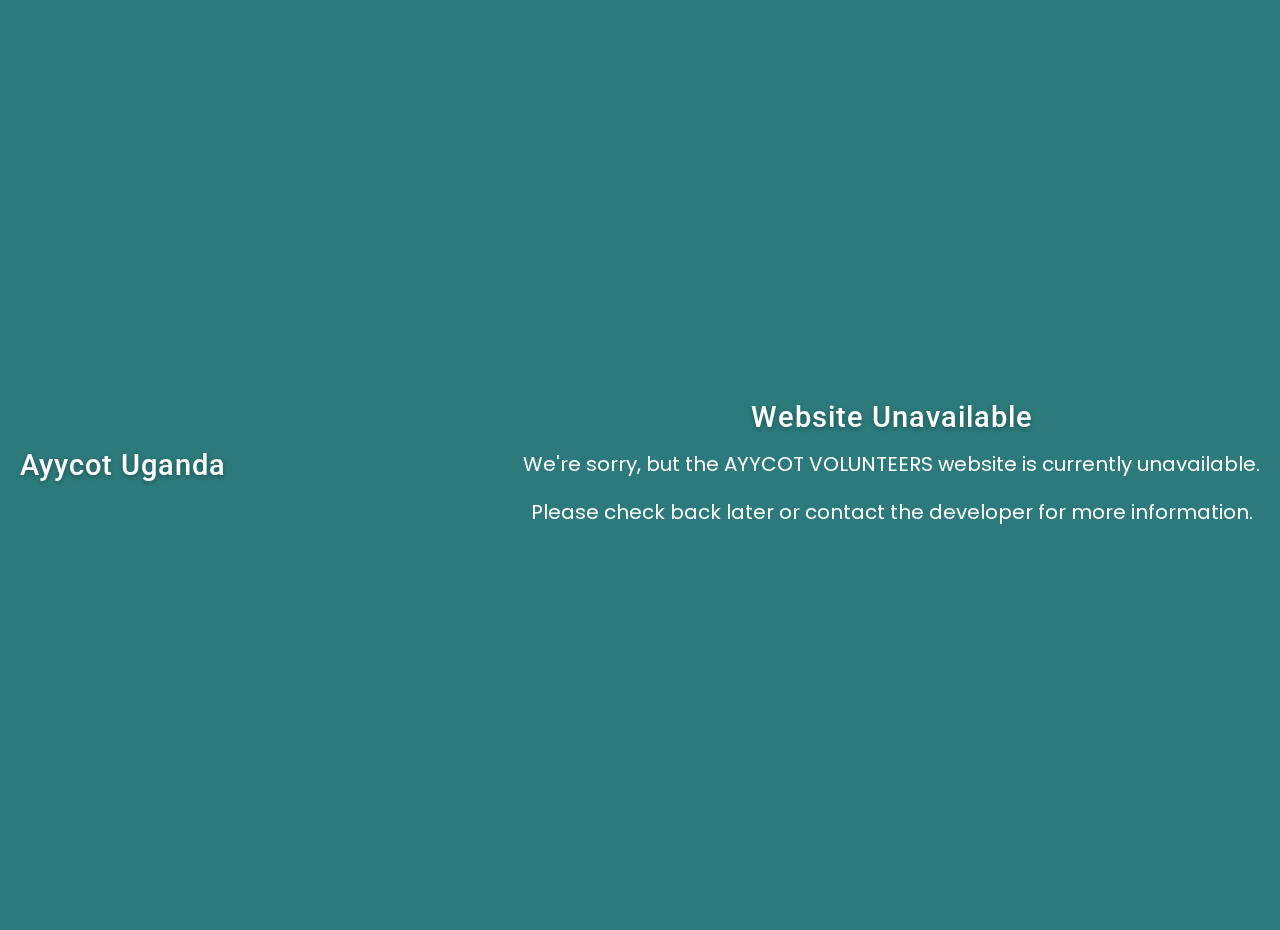
<file: index.html>
<!DOCTYPE html>
<html lang="en">
<head>
  <style>
    body {
    font-family: Arial, sans-serif;
    margin: 0;
    padding: 0;
    background-color: #f9f9f9;
    color: #333;
}

.container {
    display: flex;
    flex-direction: column;
    align-items: center;
    justify-content: center;
    height: 100vh;
    text-align: center;
}

h1 {
    font-size: 2.5rem;
    color: #ff0000;
}

p {
    font-size: 1.25rem;
    margin: 0.5rem 0;
}
    
    </style>
  <meta name="google-site-verification" content="PLCPqN9hl0ftGxiy1PMXLsbazgTvmD96Fd8Kr2DbSiw" />
<meta charset="UTF-8">
<meta name="viewport" content="width=device-width, initial-scale=1.0">

<!-- Primary Meta Tags -->
<meta name="description" content="AYYCOT VOLUNTEERS is a youth-led organization in Kasese District, Uganda, empowering young people to volunteer and make a positive impact in their communities.">
<meta name="keywords" content="AYYCOT VOLUNTEERS, Volunteering, Youth Empowerment, Kasese District, Uganda">

<!-- Open Graph / Facebook -->
<meta property="og:type" content="website">
<meta property="og:url" content="https:                            
<meta property="og:title" content="AYYCOT VOLUNTEERS">
<meta property="og:description" content="Empowering young people to volunteer and make a positive impact in their communities.">
<meta property="og:image" content="ayycot.github.io/ayycot-volunteers/image.jpg">

<!-- Twitter -->
<meta property="twitter:card" content="summary_large_image">
<meta property="twitter:url" content="https:                            
<meta property="twitter:title" content="AYYCOT VOLUNTEERS">
<meta property="twitter:description" content="Empowering young people to volunteer and make a positive impact in their communities.">
<meta property="twitter:image" content="https://ayycot.github.io/ayycot-volunteers/home.jpg">


  

  <!-- Meta description for SEO -->
  <meta name="description" content="ayycot volunteers" />
  
  <!-- Keywords -->
  <meta name="keywords" content="ayycot volunteers" />
  
  <!-- Canonical URL (update with your real URL) -->
  <link rel="canonical" href="ayycot.github.io/ayycot-volunteers" />
  
  <!-- Open Graph (for social media preview) -->
  <meta property="og:title" content="ayycot volunteers — Official  Website" />
  <meta property="og:description" content="ayycot volunteers." />
  <meta property="og:type" content="website" />
  <meta property="og:url" content="ayycot.github.io/ayycot-volunteers/" />
  <meta property="og:image" content="home.jpg" />
  
  <!-- Twitter Card -->
  <meta name="twitter:card" content="summary_large_image" />
  <meta name="twitter:title" content="ayycot volunteers— Official  Website" />
  <meta name="twitter:description" content="ayycot volunteers" />
  <meta name="twitter:image" content="home.jpg" />
  <title> ayycot volunteers</title>
  <link rel="stylesheet" href="https://cdnjs.cloudflare.com/ajax/libs/font-awesome/4.7.0/css/font-awesome.css" integrity="sha512-5A8nwdMOWrSz20fDsjczgUidUBR8liPYU+WymTZP1lmY9G6Oc7HlZv156XqnsgNUzTyMefFTcsFH/tnJE/+xBg==" crossorigin="anonymous" referrerpolicy="no-referrer" />
<link href="https://fonts.googleapis.com/css2?family=Roboto:wght@400;700&family=Poppins:wght@500;700&display=swap" rel="stylesheet">
<link rel="stylesheet" href="https://cdnjs.cloudflare.com/ajax/libs/font-awesome/6.5.0/css/all.min.css">
<link rel="stylesheet" href="about.css">
<link rel="stylesheet" href="hero.css">
<link rel="stylesheet" href="footer and  sections .css">
<link rel="stylesheet" href="contact.css">
<link rel="stylesheet" href="membership.css">
<link rel="stylesheet" href="cards.css">
<link rel="stylesheet" href="header.css">
<link rel="stylesheet" href="gal.css">
<link rel="stylesheet" href="ourteam.css">
<style>
/* RESET */
*{margin:0;padding:0;box-sizing:border-box;}
body{font-family:'Poppins',sans-serif;scroll-behavior:smooth;background:#fefefe;color:#333;line-height:1.6;}
a{text-decoration:none;transition:0.3s;}
h1,h2,h3,h4,h5,h6{font-family:'Roboto',sans-serif;}
img{max-width:100%;display:block;}



/* FLOATING SHAPES */
.shape{position:absolute;z-index:0;border-radius:50%;opacity:0.3;animation:float 6s ease-in-out infinite;}
.shape1{width:200px;height:200px;background:linear-gradient(135deg,#f6ad55,#dd6b20);top:10%;left:5%;}
.shape2{width:150px;height:150px;background:linear-gradient(135deg,#38b2ac,#2c7a7b);top:70%;right:10%;}
.shape3{width:100px;height:100px;background:linear-gradient(135deg,#f472b6,#9333ea);top:40%;left:50%;}

/* ANIMATIONS */
@keyframes fadeInDown{from{opacity:0;transform:translateY(-30px);}to{opacity:1;transform:translateY(0);}}
@keyframes fadeInUp{from{opacity:0;transform:translateY(30px);}to{opacity:1;transform:translateY(0);}}
@keyframes float{0%{transform:translateY(0px);}50%{transform:translateY(-15px);}100%{transform:translateY(0px);}}
</style>
</head>
<body>

<!-- HEADER -->
<header>
<h1>Ayycot Uganda</h1>
<!--<span class="menu-toggle">&#9776;</span>
<nav>
<a href="#home">Home</a>
<a href="#about">About</a>
<a href="#activities">Activities</a>
<a href="#programme">Programme</a>
<a href="#membership">Leadership</a>
<a href="#gallery">Gallery</a>
<a href="#contact">Contact</a>
<a href="#" class="donate" onclick="alert('contact +256786368384 for donation')">Donate</a>
</nav>
</header>-->

<!-- HERO -->
<!--<div id="home" class="hero">
<img class="bg-img" src="a.jpg" alt="">
<div class="shape shape1"></div>
<div class="shape shape2"></div>
<div class="shape shape3"></div>
<div class="hero-content">-->
<!--<h2 id="h2">An Inspired young youth voluntary support movement</h2>-->
<!--<p>Together we stand to change our community through hard work and kidness to our targeted communities.</p>
<a href="#about" class="btn">Learn More</a>
</div>
</div>-->

<!-- ABOUT -->
<!--<section id="about">
  <div class="about-section">
    <div class="about-img">
      <img src="c.jpg" alt="AYYCOT Team" />
    </div>
    <div class="about-text">
      <h2>About Us</h2>
      <p>The (AYYCOT) was initiated and established in 2019 by Mr.KULE CHRISTOPHER, the current club's chairperson. With a wide dream to develop and co-ordinate AYYCOT clubs in targeted communities and groups of people region-wide.</p>
      <p><b>Email:</b> Christopherkule2002@gmail.com<br>
      <b>Tel:</b> +256786368384</p>
    </div>
  </div>
</section>
<div class="svg-divider"><svg viewBox="0 0 1440 70" xmlns="http://www.w3.org/2000/svg"><path fill="#e0f7fa" d="M0,0 C360,100 1080,-30 1440,50 L1440,70 L0,70 Z"></path></svg></div>


</div>-->

<!-- ACTIVITIES -->
<!--<section id="activities" style="background: linear-gradient(135deg,#fef9ff,#e0f7fa);">
<h2>Our Activities</h2>
<div class="grid">
<div class="card"><img src="e.jpg" alt=""><p>Reading out to the children in the refugee settlement and internally displaced person’s camps
.</p></div>
<div class="card"><img src="d.jpg" alt=""><p> Training young youth with management ofsmall scale profit generating projects like beekeeping to support our club duties.</p></div>
<div class="card"><img src="b.jpg" alt=""><p>Opening up kids’- fun-learning camps
.</p></div>
</div>
</section>
<div class="svg-divider"><svg viewBox="0 0 1440 70" xmlns="http://www.w3.org/2000/svg"><path fill="#ffe4e6" d="M0,0 C360,100 1080,-30 1440,50 L1440,70 L0,70 Z"></path></svg></div>
-->
<!-- GALLERY -->
<!--<section id="gallery">
  <div class="gallery-section">
    <div class="gallery-img">
      <img src="home.jpg" alt="Gallery Preview" />
    </div>
    <div class="gallery-text">
      <h3 style="margin-top: 13px; text-decoration: none;font-weight: 500; color: green; font-family: Sans-serif; letter-spacing: 1.3px;>Choose The Gallery To Visit:</h3>
      <a href="Finally.html"><h3 style="margin-top: 13px; text-decoration: none;font-weight: 500; color: green; font-family: Sans-serif; letter-spacing: 1.3px;>Click Me To Visit Our Video Playlist</h3></a>
      <p>Discover our moments, events, and activities in pictures. Explore the spirit of AYYCOT through our gallery!</p>
      <a href="gallery.html" class="gallery-btn">Visit Our Gallery</a>
    </div>
  </div>
</section>-->

<!-- PROGRAMME -->
<!--<section id="programme">
<h2>Our Programmes</h2>
<div class="grid">
<div class="card"><h3>Youth Empowerment</h3><p>Mentoring, vocational training, and entrepreneurship guidance for young leaders.</p></div>
<div class="card"><h3>Women Support</h3><p>Programs for women's empowerment, self-reliance, and community engagement.</p></div>
<div class="card"><h3>Community Development</h3><p>Infrastructure support, skill training, and local capacity building initiatives.</p></div>
</div>
</section>
<div class="svg-divider"><svg viewBox="0 0 1440 70" xmlns="http://www.w3.org/2000/svg"><path fill="#e0f7fa" d="M0,0 C360,100 1080,-30 1440,50 L1440,70 L0,70 Z"></path></svg></div>
-->
<!-- LEADERSHIP -->
<!--<section id="membership">
   <h1 class="teamm">Meet Our Team</h1>
   <div class="box-containerr">-->
    <!-- Chairperson -->
    <!--<div class="boxx">
      <img src="h.jpg" alt="Kule Christopher">
      <div class="infoo">
        <h3>Kule Christopher</h3>
        <p>Chairperson</p>
      </div>
      <div class="socials">
        <a href="#"><i class="fab fa-twitter"></i></a>
        <a href="#"><i class="fab fa-instagram"></i></a>
        <a href="#"><i class="fab fa-google-plus-g"></i></a>
      </div>
    </div>
-->
    <!-- Vice Chairperson -->
    <!--<div class="boxx">
      <img src="vice.jpg" alt="Kule Johab">
      <div class="infoo">
        <h3>Kule Johab</h3>
        <p>Vice Chairperson</p>
      </div>
      <div class="socials">
        <a href="#"><i class="fab fa-twitter"></i></a>
        <a href="#"><i class="fab fa-instagram"></i></a>
        <a href="#"><i class="fab fa-google-plus-g"></i></a>
      </div>
    </div>
-->
    <!-- General Secretary -->
    <!--<div class="boxx">
      <img src="g.jpg" alt="Kabugho Doreen">
      <div class="infoo">
        <h3>Kabugho Doreen</h3>
        <p>General Secretary</p>
      </div>
      <div class="socials">
        <a href="#"><i class="fab fa-twitter"></i></a>
        <a href="#"><i class="fab fa-instagram"></i></a>
        <a href="#"><i class="fab fa-google-plus-g"></i></a>
      </div>
    </div>

    -->
    <!-- Add more members as needed -->
   <!--</div>-->
<!--</section>-->
<!-- CONTACT -->
<!--<section id="contact" style="background:#111827;color:white;">
<h2>Contact Us</h2>
<p>Reach out via WhatsApp or our social media platforms. We are based in Kasese, Uganda.</p>
<div class="contact-box">
<form id="whatsappForm">
<input type="text" id="name" placeholder="Your Name" required>
<input id="email" type="email" placeholder="Email">
<textarea id="message" placeholder="Your Message" required></textarea>
<button onclick="sendToWhatsapp()">Send via Email</button>
</form>
<div class="socials">
<a href="#" target="_blank"><i class="fab fa-facebook"></i></a>
<a href="#" target="_blank"><i class="fab fa-tiktok"></i></a>
<a href="#" target="_blank"><i class="fab fa-x-twitter"></i></a>
</div>
</div>
</section>-->

<!-- FOOTER 
<footer>
<div class="creators">
    <h1>Developer</h1>
<div class="creator"><img src="ken.jpg" alt=""><h3>Kenneth Next Programmer</h3><p>Frontend Developer & Python Developer</p></div>
</div>
<p class="credit">© 2025 Copyright All Rights Reserved | Developers: <a href="mailto:Nextwebdevelopers@gmail.com" style="color:#f6ad55;">Next Web Developers(NWD's)</a></p>
</footer>


<script src="ayycot volunteers .js"></script>-->
<body>
    <div class="container">
        <h1>Website Unavailable</h1>
        <p>We're sorry, but the AYYCOT VOLUNTEERS website is currently unavailable.</p>
        <p>Please check back later or contact the developer for more information.</p>
    </div>
</body>
</html>
</file>
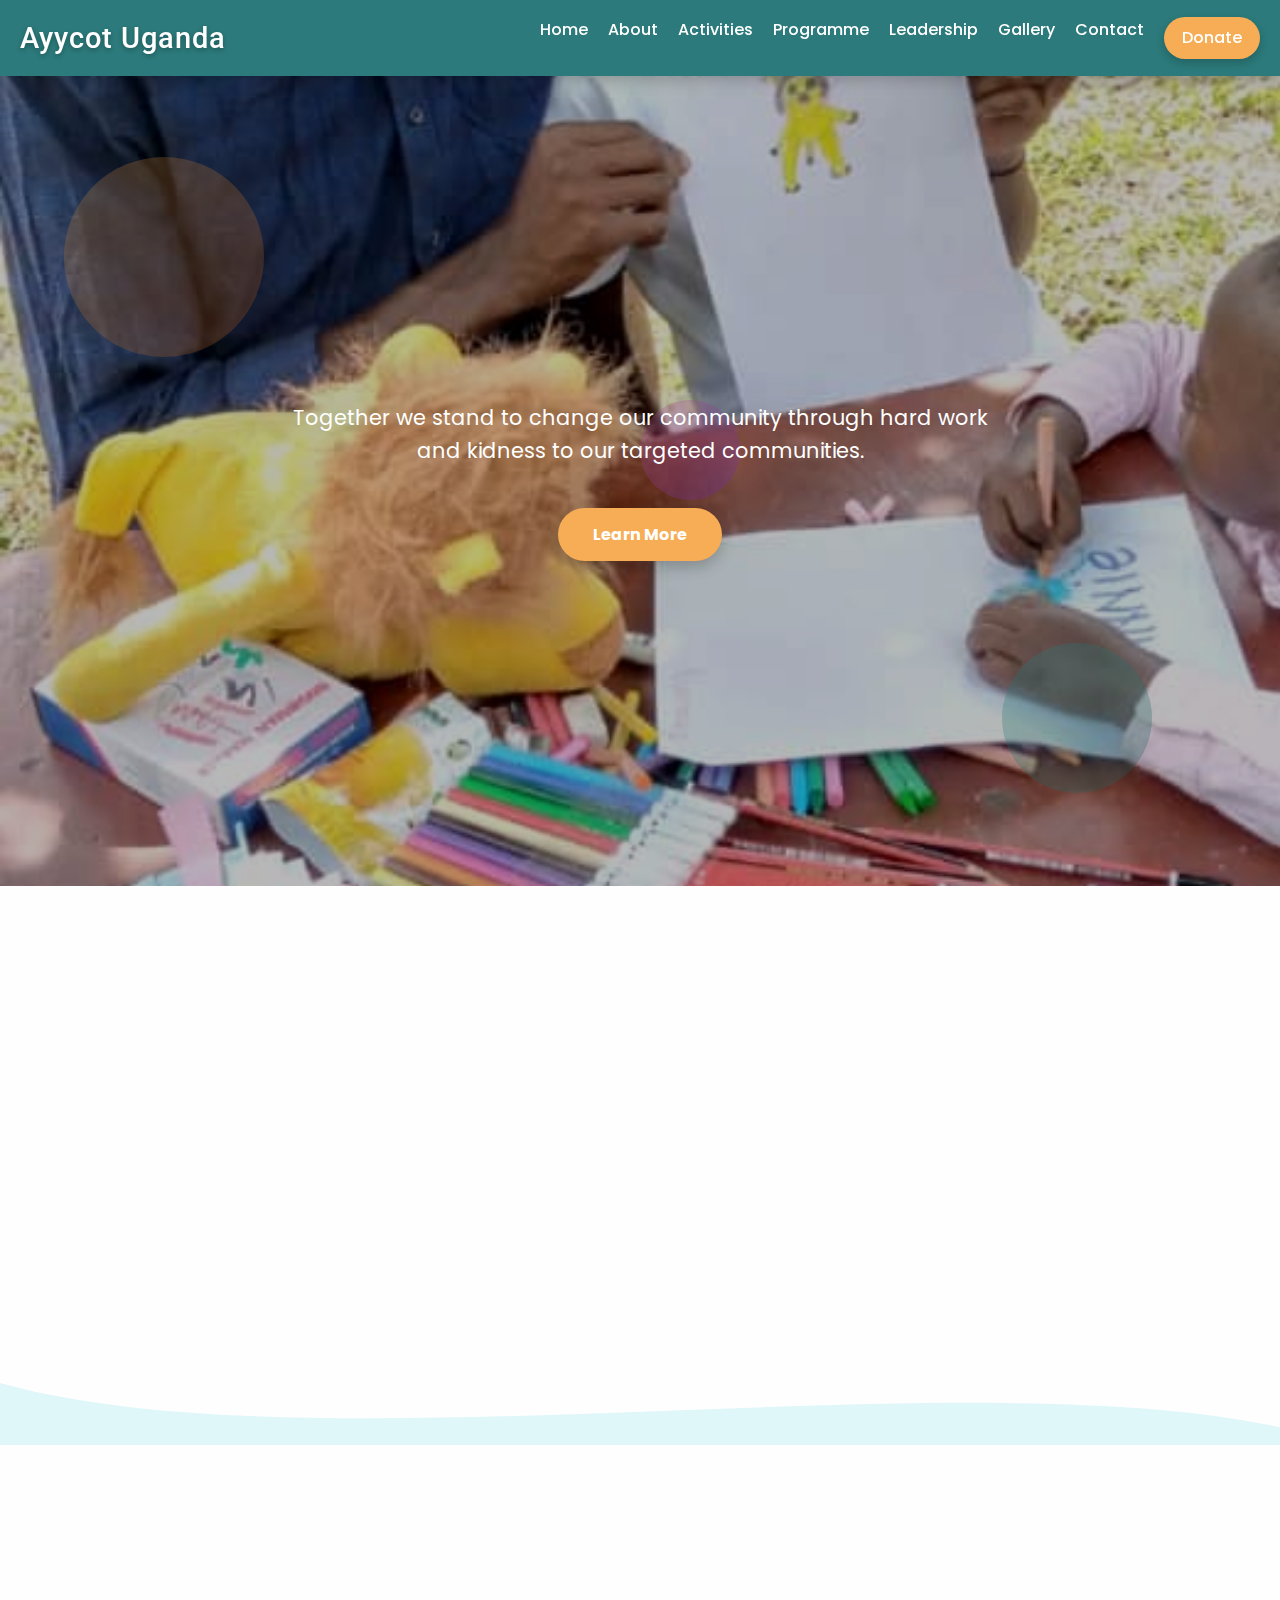
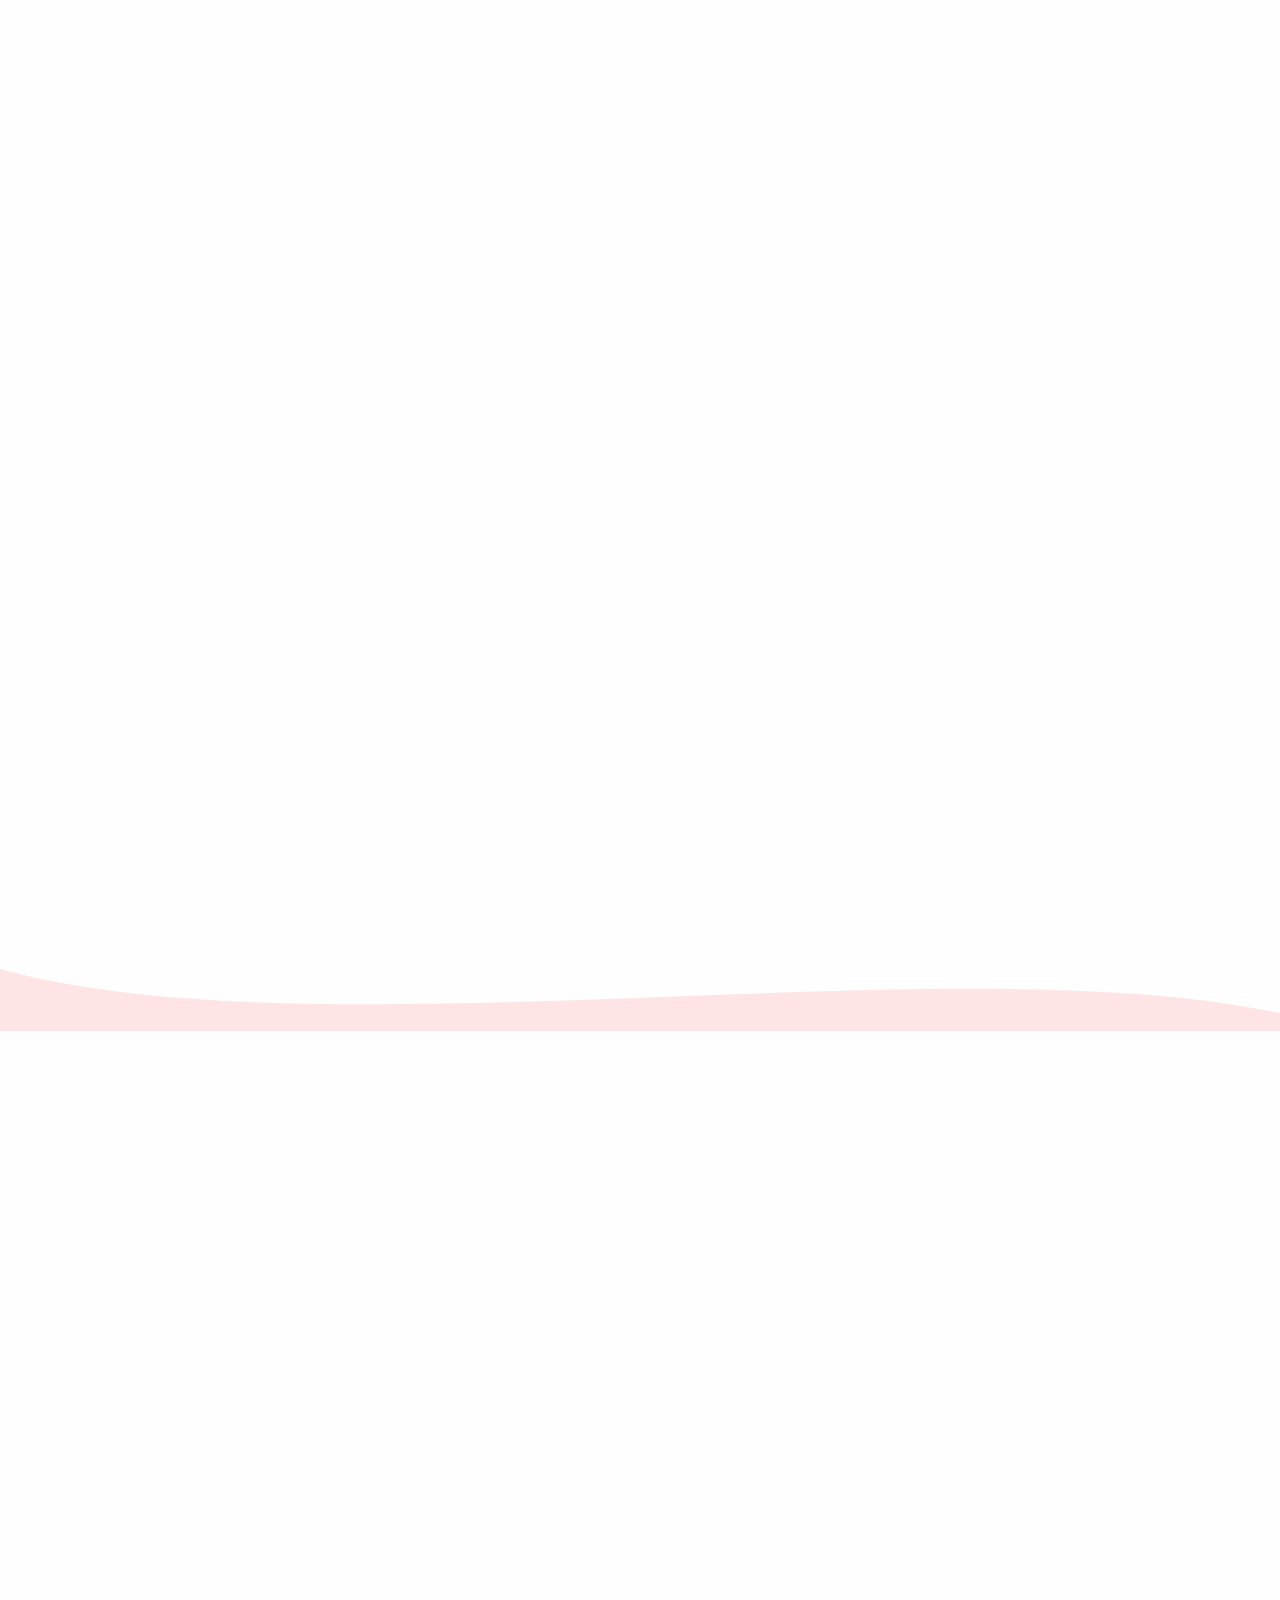
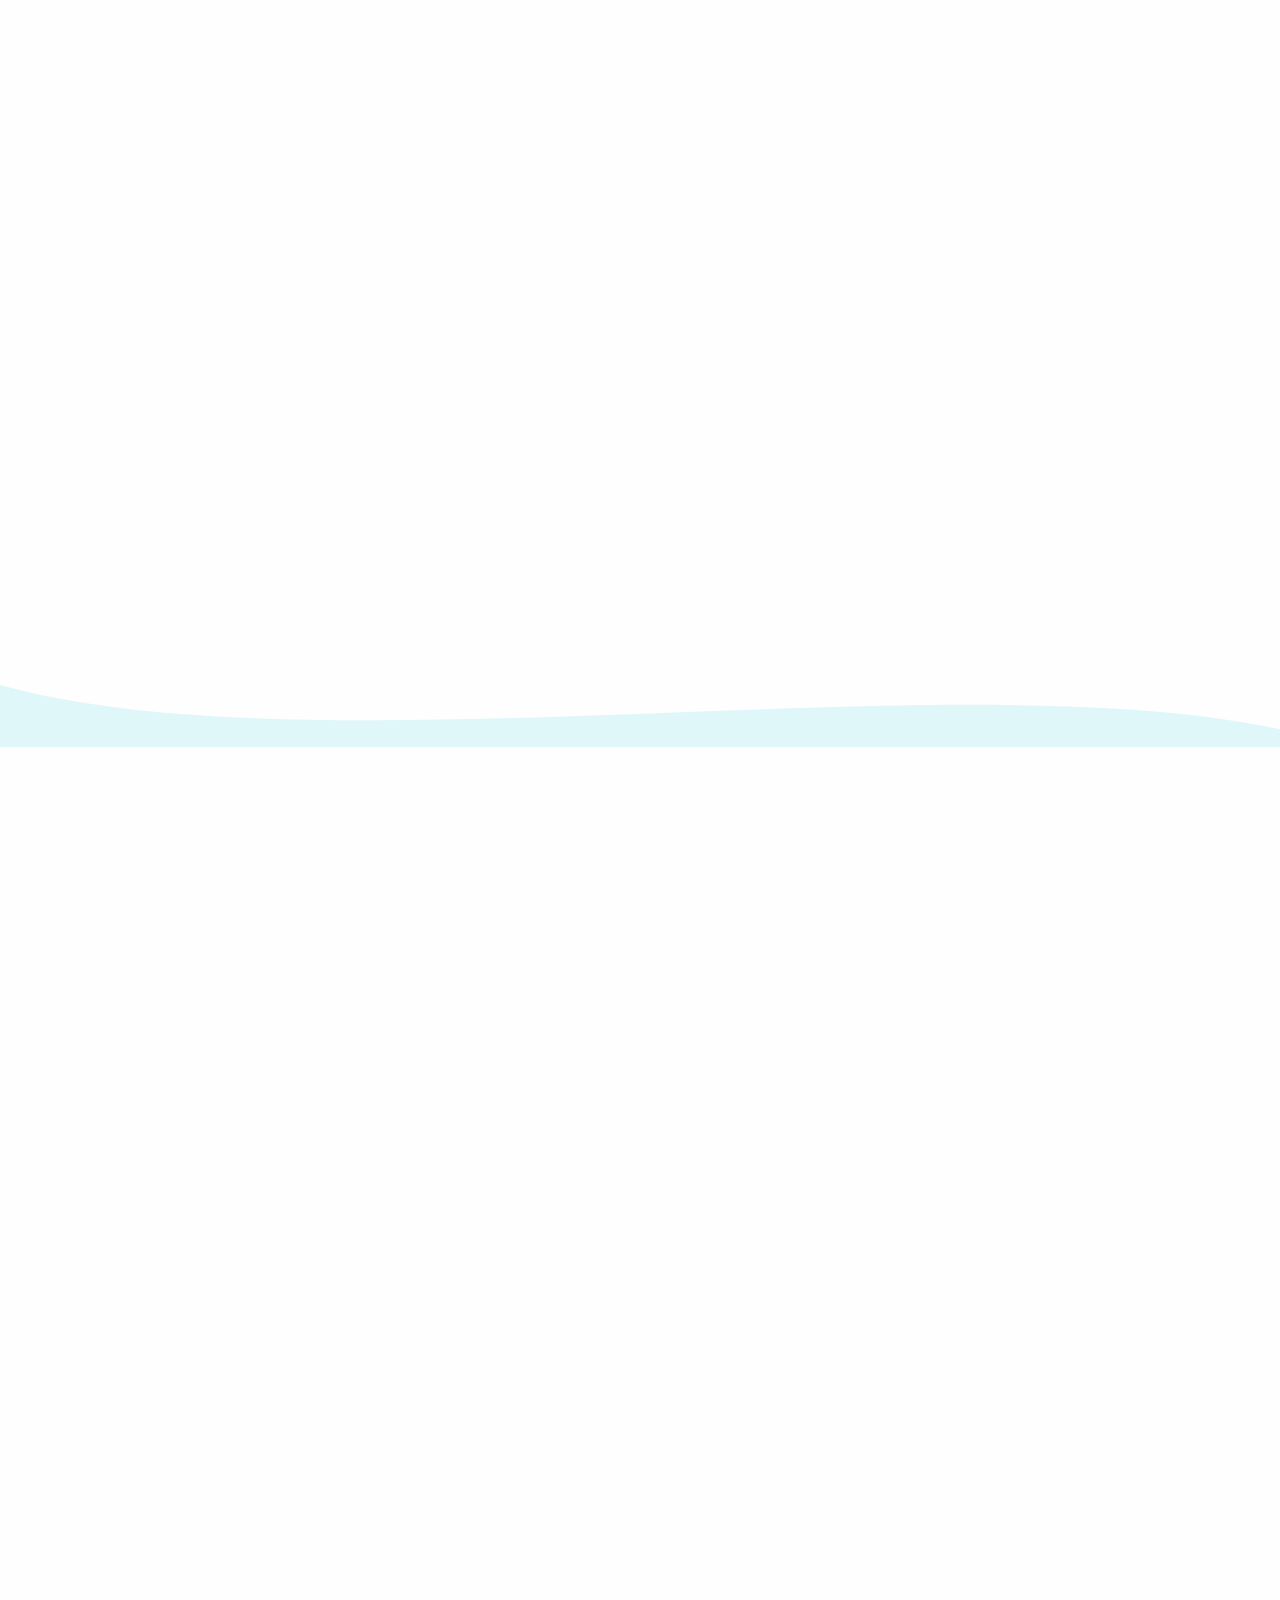
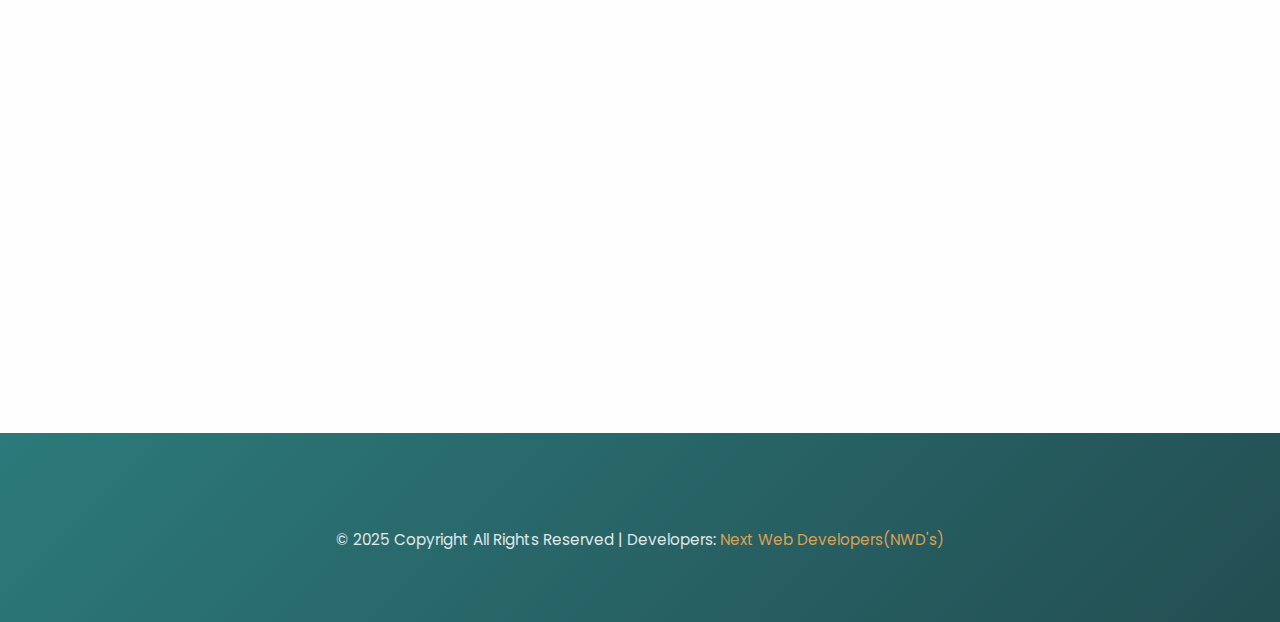
<file: ex.html>
<!DOCTYPE html>
<html lang="en">
<head>
  <meta name="google-site-verification" content="PLCPqN9hl0ftGxiy1PMXLsbazgTvmD96Fd8Kr2DbSiw" />
<meta charset="UTF-8">
<meta name="viewport" content="width=device-width, initial-scale=1.0">

<!-- Primary Meta Tags -->
<meta name="description" content="AYYCOT VOLUNTEERS is a youth-led organization in Kasese District, Uganda, empowering young people to volunteer and make a positive impact in their communities.">
<meta name="keywords" content="AYYCOT VOLUNTEERS, Volunteering, Youth Empowerment, Kasese District, Uganda">

<!-- Open Graph / Facebook -->
<meta property="og:type" content="website">
<meta property="og:url" content="https:                            
<meta property="og:title" content="AYYCOT VOLUNTEERS">
<meta property="og:description" content="Empowering young people to volunteer and make a positive impact in their communities.">
<meta property="og:image" content="ayycot.github.io/ayycot-volunteers/image.jpg">

<!-- Twitter -->
<meta property="twitter:card" content="summary_large_image">
<meta property="twitter:url" content="https:                            
<meta property="twitter:title" content="AYYCOT VOLUNTEERS">
<meta property="twitter:description" content="Empowering young people to volunteer and make a positive impact in their communities.">
<meta property="twitter:image" content="https://ayycot.github.io/ayycot-volunteers/home.jpg">


  

  <!-- Meta description for SEO -->
  <meta name="description" content="ayycot volunteers" />
  
  <!-- Keywords -->
  <meta name="keywords" content="ayycot volunteers" />
  
  <!-- Canonical URL (update with your real URL) -->
  <link rel="canonical" href="ayycot.github.io/ayycot-volunteers" />
  
  <!-- Open Graph (for social media preview) -->
  <meta property="og:title" content="ayycot volunteers — Official  Website" />
  <meta property="og:description" content="ayycot volunteers." />
  <meta property="og:type" content="website" />
  <meta property="og:url" content="ayycot.github.io/ayycot-volunteers/" />
  <meta property="og:image" content="home.jpg" />
  
  <!-- Twitter Card -->
  <meta name="twitter:card" content="summary_large_image" />
  <meta name="twitter:title" content="ayycot volunteers— Official  Website" />
  <meta name="twitter:description" content="ayycot volunteers" />
  <meta name="twitter:image" content="home.jpg" />
  <title> ayycot volunteers</title>
  <link rel="stylesheet" href="https://cdnjs.cloudflare.com/ajax/libs/font-awesome/4.7.0/css/font-awesome.css" integrity="sha512-5A8nwdMOWrSz20fDsjczgUidUBR8liPYU+WymTZP1lmY9G6Oc7HlZv156XqnsgNUzTyMefFTcsFH/tnJE/+xBg==" crossorigin="anonymous" referrerpolicy="no-referrer" />
<link href="https://fonts.googleapis.com/css2?family=Roboto:wght@400;700&family=Poppins:wght@500;700&display=swap" rel="stylesheet">
<link rel="stylesheet" href="https://cdnjs.cloudflare.com/ajax/libs/font-awesome/6.5.0/css/all.min.css">
<link rel="stylesheet" href="about.css">
<link rel="stylesheet" href="hero.css">
<link rel="stylesheet" href="footer and  sections .css">
<link rel="stylesheet" href="contact.css">
<link rel="stylesheet" href="membership.css">
<link rel="stylesheet" href="cards.css">
<link rel="stylesheet" href="header.css">
<link rel="stylesheet" href="gal.css">
<link rel="stylesheet" href="ourteam.css">
<style>
/* RESET */
*{margin:0;padding:0;box-sizing:border-box;}
body{font-family:'Poppins',sans-serif;scroll-behavior:smooth;background:#fefefe;color:#333;line-height:1.6;}
a{text-decoration:none;transition:0.3s;}
h1,h2,h3,h4,h5,h6{font-family:'Roboto',sans-serif;}
img{max-width:100%;display:block;}



/* FLOATING SHAPES */
.shape{position:absolute;z-index:0;border-radius:50%;opacity:0.3;animation:float 6s ease-in-out infinite;}
.shape1{width:200px;height:200px;background:linear-gradient(135deg,#f6ad55,#dd6b20);top:10%;left:5%;}
.shape2{width:150px;height:150px;background:linear-gradient(135deg,#38b2ac,#2c7a7b);top:70%;right:10%;}
.shape3{width:100px;height:100px;background:linear-gradient(135deg,#f472b6,#9333ea);top:40%;left:50%;}

/* ANIMATIONS */
@keyframes fadeInDown{from{opacity:0;transform:translateY(-30px);}to{opacity:1;transform:translateY(0);}}
@keyframes fadeInUp{from{opacity:0;transform:translateY(30px);}to{opacity:1;transform:translateY(0);}}
@keyframes float{0%{transform:translateY(0px);}50%{transform:translateY(-15px);}100%{transform:translateY(0px);}}
</style>
</head>
<body>

<!-- HEADER -->
<header>
<h1>Ayycot Uganda</h1>
<span class="menu-toggle">&#9776;</span>
<nav>
<a href="#home">Home</a>
<a href="#about">About</a>
<a href="#activities">Activities</a>
<a href="#programme">Programme</a>
<a href="#membership">Leadership</a>
<a href="#gallery">Gallery</a>
<a href="#contact">Contact</a>
<a href="#" class="donate" onclick="alert('contact +256786368384 for donation')">Donate</a>
</nav>
</header>

<!-- HERO -->
<div id="home" class="hero">
<img class="bg-img" src="d.jpg" alt="">
<div class="shape shape1"></div>
<div class="shape shape2"></div>
<div class="shape shape3"></div>
<div class="hero-content">
<!--<h2 id="h2">An Inspired young youth voluntary support movement</h2>-->
<p>Together we stand to change our community through hard work and kidness to our targeted communities.</p>
<a href="#about" class="btn">Learn More</a>
</div>
</div>

<!-- ABOUT -->
<section id="about">
  <div class="about-section">
    <div class="about-img">
      <img src="c.jpg" alt="AYYCOT Team" />
    </div>
    <div class="about-text">
      <h2>About Us</h2>
      <p>The (AYYCOT) was initiated and established in 2019 by Mr.KULE CHRISTOPHER, the current club's chairperson. With a wide dream to develop and co-ordinate AYYCOT clubs in targeted communities and groups of people region-wide.</p>
      <p><b>Email:</b> Christopherkule2002@gmail.com<br>
      <b>Tel:</b> +256786368384</p>
    </div>
  </div>
</section>
<div class="svg-divider"><svg viewBox="0 0 1440 70" xmlns="http://www.w3.org/2000/svg"><path fill="#e0f7fa" d="M0,0 C360,100 1080,-30 1440,50 L1440,70 L0,70 Z"></path></svg></div>


</div>

<!-- ACTIVITIES -->
<section id="activities" style="background: linear-gradient(135deg,#fef9ff,#e0f7fa);">
<h2>Our Activities</h2>
<div class="grid">
<div class="card"><img src="e.jpg" alt=""><p>Reading out to the children in the refugee settlement and internally displaced person’s camps
.</p></div>
<div class="card"><img src="d.jpg" alt=""><p> Training young youth with management ofsmall scale profit generating projects like beekeeping to support our club duties.</p></div>
<div class="card"><img src="b.jpg" alt=""><p>Opening up kids’- fun-learning camps
.</p></div>
</div>
</section>
<div class="svg-divider"><svg viewBox="0 0 1440 70" xmlns="http://www.w3.org/2000/svg"><path fill="#ffe4e6" d="M0,0 C360,100 1080,-30 1440,50 L1440,70 L0,70 Z"></path></svg></div>

<!-- GALLERY -->
<section id="gallery">
  <div class="gallery-section">
    <div class="gallery-img">
      <img src="home.jpg" alt="Gallery Preview" />
    </div>
    <div class="gallery-text">
      <p>Discover our moments, events, and activities in pictures. Explore the spirit of AYYCOT through our gallery!</p>
      <a href="gallery.html" class="gallery-btn">Visit Our Gallery</a>
    </div>
  </div>
</section>

<!-- PROGRAMME -->
<section id="programme">
<h2>Our Programmes</h2>
<div class="grid">
<div class="card"><h3>Youth Empowerment</h3><p>Mentoring, vocational training, and entrepreneurship guidance for young leaders.</p></div>
<div class="card"><h3>Women Support</h3><p>Programs for women's empowerment, self-reliance, and community engagement.</p></div>
<div class="card"><h3>Community Development</h3><p>Infrastructure support, skill training, and local capacity building initiatives.</p></div>
</div>
</section>
<div class="svg-divider"><svg viewBox="0 0 1440 70" xmlns="http://www.w3.org/2000/svg"><path fill="#e0f7fa" d="M0,0 C360,100 1080,-30 1440,50 L1440,70 L0,70 Z"></path></svg></div>

<!-- LEADERSHIP -->
<section id="membership">
   <h1 class="teamm">Meet Our Team</h1>
   <div class="box-containerr">
    <!-- Chairperson -->
    <div class="boxx">
      <img src="h.jpg" alt="Kule Christopher">
      <div class="infoo">
        <h3>Kule Christopher</h3>
        <p>Chairperson</p>
      </div>
      <div class="socials">
        <a href="#"><i class="fab fa-twitter"></i></a>
        <a href="#"><i class="fab fa-instagram"></i></a>
        <a href="#"><i class="fab fa-google-plus-g"></i></a>
      </div>
    </div>

    <!-- Vice Chairperson -->
    <div class="boxx">
      <img src="vice.jpg" alt="Kule Johab">
      <div class="infoo">
        <h3>Kule Johab</h3>
        <p>Vice Chairperson</p>
      </div>
      <div class="socials">
        <a href="#"><i class="fab fa-twitter"></i></a>
        <a href="#"><i class="fab fa-instagram"></i></a>
        <a href="#"><i class="fab fa-google-plus-g"></i></a>
      </div>
    </div>

    <!-- General Secretary -->
    <div class="boxx">
      <img src="g.jpg" alt="Kabugho Doreen">
      <div class="infoo">
        <h3>Kabugho Doreen</h3>
        <p>General Secretary</p>
      </div>
      <div class="socials">
        <a href="#"><i class="fab fa-twitter"></i></a>
        <a href="#"><i class="fab fa-instagram"></i></a>
        <a href="#"><i class="fab fa-google-plus-g"></i></a>
      </div>
    </div>

    
    <!-- Add more members as needed -->
   </div>
</section>
<!-- CONTACT -->
<section id="contact" style="background:#111827;color:white;">
<h2>Contact Us</h2>
<p>Reach out via WhatsApp or our social media platforms. We are based in Kasese, Uganda.</p>
<div class="contact-box">
<form id="whatsappForm">
<input type="text" id="name" placeholder="Your Name" required>
<input id="email" type="email" placeholder="Email">
<textarea id="message" placeholder="Your Message" required></textarea>
<button onclick="sendToWhatsapp()">Send via WhatsApp</button>
</form>
<div class="socials">
<a href="#" target="_blank"><i class="fab fa-facebook"></i></a>
<a href="#" target="_blank"><i class="fab fa-tiktok"></i></a>
<a href="#" target="_blank"><i class="fab fa-x-twitter"></i></a>
</div>
</div>
</section>

<!-- FOOTER -->
<footer>
<!--<div class="creators">
    <h1>Next Web Developers Inc.</h1>
<div class="creator"><img src="mubarakimg.jpg" alt=""><h3>Mubarak Abdulmajid</h3><p>Web Developer & Designer</p></div>
<div class="creator"><img src="ken.jpg" alt=""><h3>Kenneth Next Programmer</h3><p>Frontend Developer & Python Developer</p></div>
</div>-->
<p class="credit">© 2025 Copyright All Rights Reserved | Developers: <a href="mailto:Nextwebdevelopers@gmail.com" style="color:#f6ad55;">Next Web Developers(NWD's)</a></p>
</footer>


<script src="ayycot volunteers .js"></script>
</body>
</html>
</file>
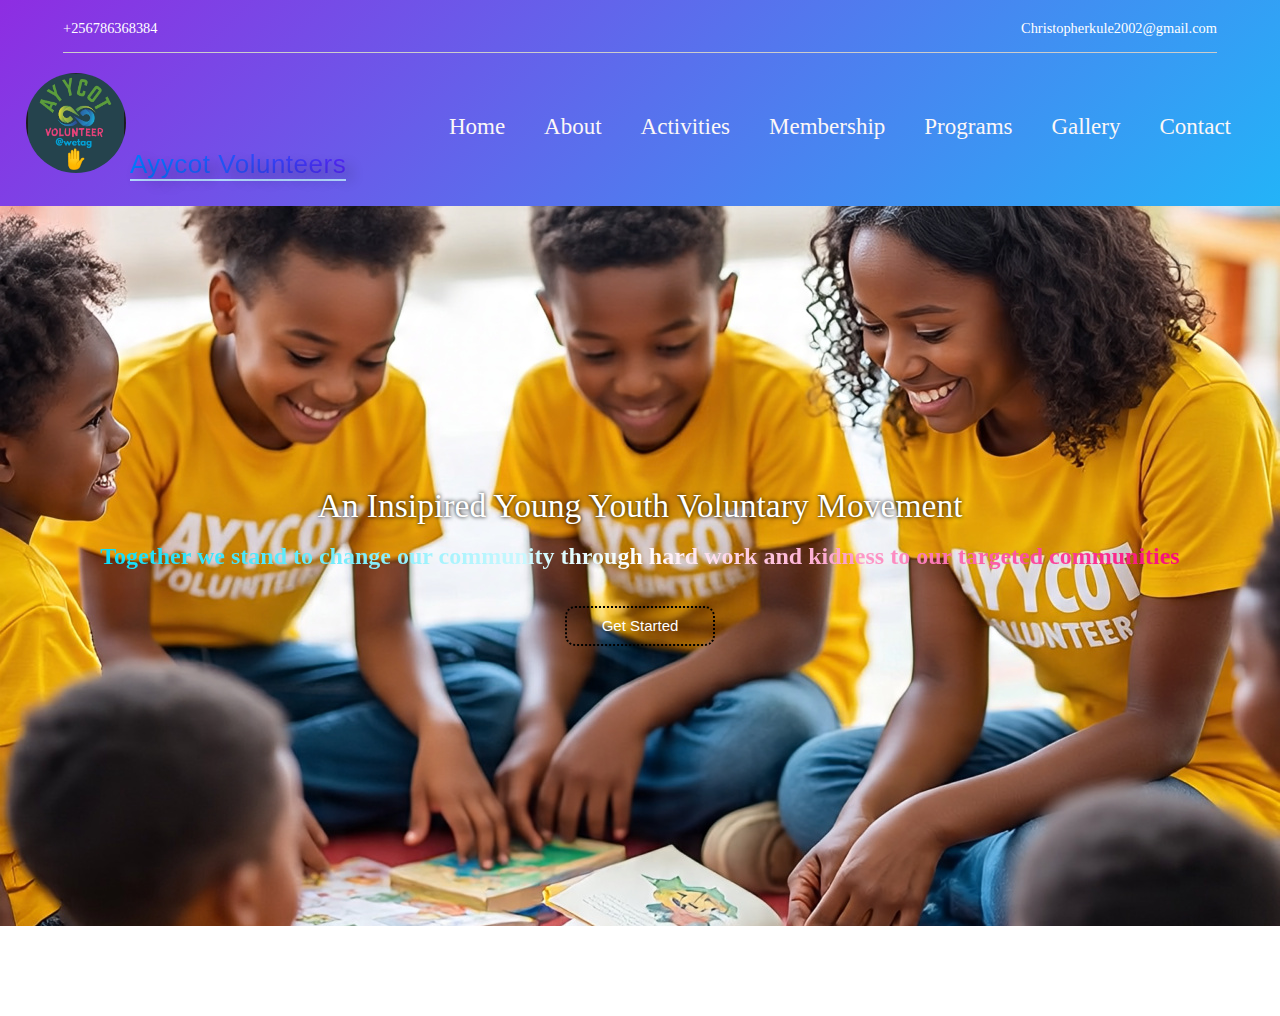
<file: page1.html>
<!DOCTYPE html>
<html lang="en">
<head>
    <meta charset="UTF-8">
    <meta name="viewport" content="width=device-width, initial-scale=1.0">
    <title>Document</title>
    
    <link rel="stylesheet" href="ayycot.css">
    <link rel="stylesheet" href="home.css">
    <link rel="stylesheet" href="responsive.css">
    <script src="javascript.js"></script>
</head>
<body>
  <header>
            <div class="simple_contact">
                <span class="left_contact">+256786368384</span>
                <span class="right_contact">Christopherkule2002@gmail.com</span>
            </div>
            <hr class="underline">
            <nav class="navbar">
                <a href="#" class="nav-logo">
                    <img src="logo.jpg"alt="AYYCOT"class="Logo">
                    <span class="ayy">ayycot volunteers</span>
                </a>
                <ul  class="nav-menu">
                    <li class="nav-item"><a href="#home">Home</a></li>
                     <li class="nav-item"><a href="#about">About</a></a></li>
                      <li class="nav-item"><a href="#activities">activities</a></li>
                       <li class="nav-item"><a href="#membership">membership</a></li>
                        <li class="nav-item"><a href="#programs">programs</a></a></li>
                        <li class="nav-item"><a href="#gallery">gallery</a></li>
                        <li class="nav-item"><a href="#contact">contact</a></li>
                </ul>
            

  <div class="menu-toggle" id="menu-toggle">☰</div>
   
  </header>

  <div class="side-menu" id="side-menu">
    <ul>
      <li><a href="#home">About</a></li>
      <li><a href="#activities">Activities</a></li>
      <li><a href="#membership">membership</a></li>
      <li><a href="#programes"></a>programs</li>
      <li><a href="#gallery">Gallery</a></li>
      <li><a href="#contact">Contact</a></li>
    </ul>
  </div>







  <div class="menu-toggle" id="menu-toggle">☰</div>
    </nav>
  </header>

  <div class="side-menu" id="side-menu">
    <ul>
      <li><a href="#home">Home</a></li>
      <li><a href="#about">About</a></li>
      <li><a href="#gallery">Gallery</a></li>
      <li><a href="#contact">Contact</a></li>
    </ul>
  </div>






        </header>
<section id="home">
    <div class="background">
<h1>An insipired young youth voluntary movement </h1>
<br>
<p>Together we stand to change our community through hard work and kidness to our targeted communities</p>
<br><br>
<button>get started</button>
</div>




</body>
</html>
</file>
<file: about.css>
#about {
    margin-top: 13px;
   background: linear-gradient(270deg, #ff6e7f, #bfe9ff, #43cea2, #185a9d, #f7971e, #ffd200);
  background-size: 1200% 1200%;
  animation: gradientMove 12s ease infinite;
}


@keyframes gradientMove {
  0% { background-position: 0% 50%; }
  50% { background-position: 100% 50%; }
  100% { background-position: 0% 50%; }
}

.about-section {
  display: flex;
  flex-direction: row-reverse;
  align-items: stretch;
  justify-content: center;
  gap: 2rem;
}

.about-img {
  flex: 1 1 0;
  display: flex;
  justify-content: center;
  align-items: stretch;
}

.about-img img {
  width: 50%;
  height: 300px;
  object-fit: cover;
  border-radius: 15px;
 box-shadow: 0 30px 30px 15px rgba(0,0,0,0.2)
}

.about-text {
  flex: 1 1 0;
  background-image: url(about-text.webp);
    background-size: cover;
    color: #fff;
    font-weight: 500;
    font-family: Verdana, Geneva, Tahoma, sans-serif
    background-position: center;
  padding: 2rem 2.5rem;
  border-radius: 18px;
  box-shadow: 0 20px 20px 15px rgba(0,0,0,0.2);
  font-family: Georgia, 'Times New Roman', Times, serif;
  display: flex;
  flex-direction: column;
  justify-content: center;
}


.about p {
    color: white;
}

.about-text h2 {
  font-size: 2.2rem;
  font-weight: 700;
  margin-bottom: 1rem;
  color: #fff
}

.about-text p {
  font-size: 1.1rem;
  color: #444;
  margin-bottom: 0.8rem;
  line-height: 1.7;
}

@media (max-width: 700px) {
  .about-section {
    flex-direction: column;
    gap: 1rem;
  }
  .about-img, .about-text {
    width: 100%;
    max-width: none;
  }
  .about-text {
    padding: 1.2rem;
  }
}

.gallery-section {
  display: flex;
  flex-direction: row;
  align-items: stretch;
  justify-content: center;
  gap: 2rem;
  flex-wrap: wrap;
  padding: 2rem 0;
  background-size: 1200% 1200%;
  animation: gradientMove 12s ease infinite;
}

@keyframes gradientMove {
  0% { background-position: 0% 50%; }
  50% { background-position: 100% 50%; }
  100% { background-position: 0% 50%; }
}

.gallery-img {
  flex: 1 1 300px;
  display: flex;
  justify-content: center;
  align-items: stretch;
}

.gallery-img img {
  width: 100%;
  height: 100%;
  object-fit: cover;
  border-radius: 16px;
  box-shadow: 0 4px 24px rgba(0,0,0,0.10);
}

.gallery-text {
  flex: 1 1 300px;
  background: #f8fafc;
  padding: 2rem 2.5rem;
  border-radius: 18px;
  box-shadow: 0 4px 24px rgba(0,0,0,0.18); /* Enhanced shadow for visibility */
  display: flex;
  flex-direction: column;
  justify-content: center;
  cursor: pointer; /* Indicate clickable */
  transition: box-shadow 0.2s;
}

.gallery-text:active {
  box-shadow: 0 2px 8px rgba(0,0,0,0.28);
}

.gallery-text h2 {
  font-size: 2rem;
  font-weight: 700;
  margin-bottom: 1rem;
  color: #2c3e50;
}

.gallery-text p {
  font-size: 1.1rem;
  color: #444;
  margin-bottom: 0.8rem;
  line-height: 1.7;
}

@media (max-width: 800px) {
  .gallery-section {
    flex-direction: column;
    gap: 1.2rem;
  }
  .gallery-img, .gallery-text {
    width: 100%;
    max-width: none;
    padding: 1rem;
  }
  .gallery-img img {
    height: 220px;
  }
}
</file>
<file: hero.css>
/* HERO */
.hero {
    position: relative;
    height: 90vh;
    display: flex;
    flex-direction: column;
    align-items: center;
    justify-content: center;
    text-align: center;
    color: white;
    overflow: hidden;
}

.hero::before {
    content: "";
    position: absolute;
    top: 0;
    left: 0;
    width: 100%;
    height: 100%;
    background: rgba(0, 0, 0, 0.4);
    opacity: 0.7;
    z-index: 1;
}

.hero img.bg-img {
    position: absolute;
    width: 100%;
    height: 100%;
    object-fit: cover;
    top: 0;
    left: 0;
    z-index: 0;
}

.hero-content {
    position: relative;
    z-index: 2;
    animation: fadeInUp 1s;
}

.hero h2 {
    font-size: 3rem;
    margin-bottom: 20px;
    background: linear-gradient(90deg, #f6ad55, #dd6b20);
    -webkit-background-clip: text;
    -webkit-text-fill-color: transparent;
    animation: fadeInDown 1s;
}

.hero p {
    font-size: 1.3rem;
    max-width: 700px;
    margin-bottom: 20px;
}

.btn {
    display: inline-block;
    margin-top: 20px;
    padding: 14px 35px;
    background: #f6ad55;
    color: white;
    font-weight: bold;
    border-radius: 30px;
    box-shadow: 0 6px 15px rgba(0, 0, 0, 0.2);
}

.btn:hover {
    background: #dd6b20;
    transform: scale(1.05);
}
</file>
<file: footer and  sections .css>
/* SECTIONS */
section{padding:90px 20px;text-align:center;position:relative;opacity:0;transform:translateY(50px);transition:all 1s ease;overflow:hidden;}
section.visible{opacity:1;transform:translateY(0);}
section h2{font-size:2.5rem;margin-bottom:20px;background:linear-gradient(90deg,#2c7a7b,#38b2ac);-webkit-background-clip:text;-webkit-text-fill-color:transparent;text-shadow:0 2px 5px rgba(0,0,0,0.2);}
section p{max-width:750px;margin:auto;font-size:1.1rem;line-height:1.8;}

/* FOOTER */
footer{background:linear-gradient(135deg,#2c7a7b,#234e52);color:white;padding:70px 20px;text-align:center;}
.creators{display:flex;justify-content:center;gap:50px;flex-wrap:wrap;margin:35px 0;}
.creator{background:rgba(255,255,255,0.1);padding:30px;border-radius:20px;width:230px;transition:all 0.4s;}
.creator:hover{transform:translateY(-10px) scale(1.03);background:rgba(255,255,255,0.2);}
.creator img{width:130px;height:130px;border-radius:50%;border:3px solid #f6ad55;box-shadow:0 8px 25px rgba(0,0,0,0.3);margin-bottom:15px;transition:transform 0.3s;}
.creator img:hover{transform:scale(1.1) rotate(-3deg);}
.creator h3{margin:5px 0;font-size:1.25rem;}
.creator p{font-size:0.95rem;opacity:0.9;}
.credit{margin-top:25px;font-size:0.95rem;opacity:0.85;}

/* SVG DIVIDERS */
.svg-divider{display:block;width:100%;margin-bottom:-7px;}
.svg-divider svg{display:block;width:100%;height:70px;}
</file>
<file: contact.css>
/* CONTACT */
.contact-box{max-width:550px;margin:auto;background:#111827;padding:40px;border-radius:25px;box-shadow:0 0 50px rgba(248,113,113,0.5);}
.contact-box input,.contact-box textarea{width:100%;padding:15px;margin:10px 0;border:none;border-radius:12px;background:#1f2937;color:#f0faff;box-shadow:0 0 20px rgba(248,113,113,0.7);}
.contact-box button{background:#f472b6;color:white;padding:14px 35px;border:none;border-radius:30px;font-weight:bold;cursor:pointer;transition:0.3s;box-shadow:0 6px 15px rgba(0,0,0,0.2);}
.contact-box button:hover{background:#9333ea;transform:scale(1.05);}
.socials a{margin:0 12px;font-size:1.6rem;transition:0.3s;}
.socials a:hover{transform:scale(1.2);}
</file>
<file: membership.css>
/* LEADERSHIP */
.leader-card img{width:140px;height:140px;object-fit:cover;border-radius:;box-shadow:0 8px 25px rgba(0,0,0,0.3);margin-bottom:15px;transition:transform 0.3s;}
.leader-card img:hover{transform:scale(1.1) rotate(3deg);}
.leader-card h3{margin-bottom:5px;}
.leader-card p{opacity:0.9;font-size:0.95rem;}
</file>
<file: cards.css>
/* GRID & CARDS */
.grid {
    display: grid;
    grid-template-columns: repeat(auto-fit, minmax(280px, 1fr));
    gap: 30px;
    margin-top: 40px;
}

.card {
    background: white;
    padding: 25px;
    border-radius: 20px;
    box-shadow: 0 30px 30px rgba(88, 86, 86, 0.1);
    transition: all 0.4s;
    cursor: pointer;
    position: relative;
    overflow: hidden;
}

.card:hover {
    transform: translateY(-12px) scale(1.03);
    box-shadow: 0 12px 30px rgba(0, 0, 0, 0.2);
}

.card img {
    width: 100%;
    border-radius: 15px;
    margin-bottom: 15px;
    transition: transform 0.5s;
}

.card img:hover {
    transform: scale(1.08);
}

.card h3 {
    margin-bottom: 10px;
    color: #2c7a7b;
    text-transform: capitalize;
}

.card p {
    color: #555;
    text-transform: capitalize;
}

/*Gallery*/
.gallery-container {
    position: relative;
    width: 600px;
    height: 600px;
    overflow: hidden;
    border-radius: 25px;
    box-shadow: 0 10px 35px rgba(0, 0, 0, 0.3);
    background-color: #2c7a7b;
}

.gallery-slide {
    display: flex;
    transition: transform 0.7s ease-in-out;
}

.gallery-slide img {
    width: 60%;
    height: 600px;
    flex: 0 0 100%;
    border-radius: 20px;
    margin-right: 10px;
    transition: transform 0.5s, box-shadow 0.5s;
}

.gallery-slide img:hover {
    transform: scale(1.08) rotate(1deg);
    box-shadow: 0 15px 35px rgba(0, 0, 0, 0.5);
}

.gallery-btn {
    position: absolute;
    top: 50%;
    transform: translateY(-50%);
    background: rgba(255, 255, 255, 0.2);
    color: white;
    font-size: 2rem;
    border: none;
    border-radius: 50%;
    padding: 10px;
    cursor: pointer;
    transition: 0.3s;
}

.gallery-btn:hover {
    background: rgba(255, 255, 255, 0.5);
}
</file>
<file: header.css>
/* HEADER */
header{
    background: #2c7a7b;
    color :white;
    padding: 15px 20px;
    display: flex;
    justify-content: space-between;
    align-items: center;
    position: sticky;
    top: 0;
    z-index: 1000;
    box-shadow:0 4px 15px rgba(0,0,0,0.2);
}
header h1 {
    font-size: 1.8rem;
    letter-spacing: 1px;
    text-shadow: 0 2px 5px rgba(0,0,0,0.3);
}
nav { 
    display: flex;
    gap: 20px;
}
nav a {
    color: white;
    font-weight: 500;
    position: relative;
}
nav a:hover {
    color: #f6ad55;
}
nav a.donate {
    background: #f6ad55;
    padding: 8px 18px;
    border-radius: 30px;
    box-shadow: 0 4px 10px rgba(0,0,0,0.2);
}
.menu-toggle {
    display: none;
    font-size:1.8rem;
    cursor: pointer;
}
@media(max-width:768px) {
    nav{
        display: none;
        flex-direction: column;
        background: #285e61;
        position: absolute;
        top: 60px;
        right: 0;
        width: 220px;
        padding: 10px;
        border-radius: 0 0 0 10px;
    }nav.active {
        display: flex;
    } 
    .menu-toggle {
        display: block;
    }
}
</file>
<file: gal.css>
.background {
    background-image: url('home.jpg');
    border: none;
    outline: none;
    padding: 250px;
    box-shadow: 0 30px 30px #646161ee;
    margin-left: 10%;
    margin-right: 10%;
    margin-top: 5%;
    border-radius: 20px;
    background-repeat: no-repeat;
    background-size: cover;
}

h2 {
    font-weight: 500;
    color: #111111;
    text-transform: capitalize;
    text-align: left;
    letter-spacing: 1px;
    position: absolute;
}

@media(max-width: 400px) {
    h2 {
        font-size: 23px;
        font-family: Georgia, 'Times New Roman', Times, serif;
        color: green;
    }
}
</file>
<file: ourteam.css>
/* Leadership team card h3 styles */
.boxx h3 {
  text-align: center;
  font-family: 'Poppins', 'Roboto', Arial, sans-serif;
  font-size: 1.5rem;
  font-weight: 700;
  background: linear-gradient(90deg, #e91e63, #0077b5, #38b2ac);
  -webkit-background-clip: text;
  -webkit-text-fill-color: transparent;
  background-clip: text;`
  color: transparent;
  margin: 12px 0 6px 0;
  letter-spacing: 1px;
  transition: background 0.5s;
}

.visit {
  color: green;
  font-size: 26px;
  font-family: Cursive;
  font-weight: 500;
  text-transform: capitalize;
}

.visit:hover {
  color: #fff;
  font-size: 29px;
  text-shadow: 10px 30px 30px rgba(o,o,o,o.3);
}
h1 {
    font-size: 2.5rem;
    color: white;
    text-shadow: 0px 0px 4px black;
    font-family: Georgia;
    font-weight: 500;
    text-transform: capitalize;
    opacity: 3;
}

.box-containerr {
    display: flex;
    flex-direction: row;
    gap: 20px;
}

.box-containerr .boxx {
  width: 320px;
  min-width: 320px;
  max-width: 320px;
  height: 420px;
  min-height: 420px;
  max-height: 420px;
  display: flex;
  flex-direction: column;
  align-items: center;
  justify-content: flex-start;
  margin-left: auto;
  margin-right: auto;
    border: none;
    outline: none;
    border-radius: 15px;
    box-shadow: 0 10px 15px rgba(0, 0, 0, 0.8);
}

.box-containerr .boxx img { 
    margin-top: 15px;
    margin-left: 20%;
    margin-right: 20%;
    width: 40%;
    height: 40%;
    align-items: center;
    justify-content: center;
    border-radius: 15px;
    background-size: cover;
    cursor: pointer;
    border-radius: 50%;
    box-shadow: 0 10px 15px rgba(0, 0, 0, 0.8);
}

.box-containerr .boxx img:hover {
    border: 5px solid rgb(78, 230, 8);
    transition: 0.35s ease-in;
}

}



/*media query for responsiveness*/
@media (max-width: 700px) {
  .box-containerr {
    flex-direction: column;
    align-items: center;
  }
}

@media (max-width: 1024px) {
  .box-containerr {
    flex-wrap: wrap;
    justify-content: center;
    gap: 16px;
  }
  .box-containerr .boxx {
    flex: 1 1 300px;
    max-width: 45%;
  }
}
</file>
<file: ayycot.css>
/*Importing Google Fonts*/
@import url('https://fonts.googleapis.com/css2?family=Poppins:wght@100;500;700&display=swap');
@import url('https://fonts.googleapis.com/css2?family=Miniver&family=Poppins:wght@100;500;700&display=swap');
*{
    margin: 0;
    padding: 0;
    box-sizing: border-box;
    scroll-behavior: smooth;
    font-family: 'Poppins', sans-serif;
}

:root{
    /*root colors*/
    --white-color: #fff;
    --dark-clor: #252525;
    --primary-color: #3b141c;
    --secondary-color: #f3961c;
    --light-pink-color: #faf4f5;
    --medium-gray-color: #ccc;
    --more-color: #615b5b;

    /*font size*/
    --font-size-s: 0.9rem;
    --font-size-m: 1.2rem;
    --font-size-n: 1rem;
    --font-size-l: 1.5rem;
    --font-size-xl: 2rem;
    --font-size-xxl: 2.3rem;

    /*font weight*/
    --font-weight-normal: 400;
    --font-weight-medium: 500;
    --font-weight-semibold: 600;
    --font-weight-bold: 700;

    /*border radius*/
    --border-radius-s: 8px;
    --border-radius-m: 30px;
    --border-radius-circle: 50%;

    /*site max width*/
    --site-max-width: 1300px;
}

/*styling for all site*/
ul {
    list-style: none;
}

a {
    text-decoration: none;
}

button {
    cursor: pointer;
    border: none;
    background: none;
}

img {
    width: 100%;
}



.Logo {
    width: 100px;
    height: 100px;
    border-radius: var(--border-radius-circle);
    cursor: pointer;
 

}

/*Navbar Styling*/
header {
    padding: 6px;
    background: linear-gradient(-45deg, #ff3c3c, #ff9a00, #00e0ff, #8e2de2);
    background-size: 400% 400%;
    animation: gradientShift 10s ease infinite;
    font-family: 'Segoe UI', Tahoma, Geneva, Verdana, sans-serif;
}

@keyframes gradientShift {
    0%{
        background-position: 0% 50%;
    }
    50%{
        background-position: 100% 50%;
    }
    100%{
        background-position: 0% 50%;
    }
}

header .navbar {
    display: flex;
    padding: 20px;
    align-items: center;
    justify-content: space-between;
}

.ayy {
font-family: sans-serif; /* A bold, strong font */
font-size: 26px;
color: #004d99; /* A professional school blue */
text-shadow: 7px 7px 13px rgba(0, 0, 0, 0.3); /* Subtle shadow for depth */
letter-spacing: 0.5px;/* Add some space between letters */ 
background: linear-gradient(to right, #e6f7ff, #ffffff); /* Optional: subtle gradient background */
border-bottom: 2px solid #b3d9ff; /* Optional: light border */
background-image: linear-gradient(90deg, #007bff, #6610f2, #e83e8c, #ffc107, #28a745); /* Linear gradient colors */
background-size: 500% auto; /* Make the gradient larger than the element */
-webkit-background-clip: text; /* Clip the background to the text */
background-clip: text;
-webkit-text-fill-color: transparent; /* Make the text transparent to show the background */
animation: gradientAnimation 10s linear infinite; /* Apply animation */
text-transform: capitalize;
}

@keyframes gradientAnimation {
0% {
background-position: 0% 50%;
}
100% {
background-position: 500% 50%;
}
}


.nav .nav-logo {
    color: var(--white-color);
}

.navbar,.nav-menu {
    display: flex;
    gap: 10px;
}


.nav-menu li a {
    margin-right: 17px;
    color: hsl(0, 50%, 98%);
    font-family: Georgia;
    padding-left: 6px;
    padding-right: 6px;
    border-radius: var(--border-radius-s);
    font-size: 23px;
    text-transform: capitalize;
    font-weight: var(--font-weight-normal);
}



.nav-menu li a:hover {
    color: red;
    text-decoration: underline;
    font-size: var(--font-size-l);
}





.navbar a:hover {color: gold;}
    .menu-toggle {display: none; font-size: 1.5rem; cursor: pointer;}
    .side-menu {position: fixed; top: 0; right: -250px; width: 250px; height: 100%; background: #111; transition: right 0.3s ease; padding-top: 5rem;}
    .side-menu ul {list-style: none; padding: 0;}
    .side-menu li {margin: 1rem 0; text-align: center;}
    .side-menu a {color: #fff; text-decoration: none; font-size: 1.2rem;}
    .side-menu a:hover {color: gold;}



.welcome_page {
    height: 89vh;
    background-color: #3b141c;
}

h2 {
    color: var(--white-color);
    margin: 0;
}

.simple_contact {
    color: var(--white-color);
    font-size: var(--font-size-s);
    font-family: 'poppins' sans-serif;
    display: flex;
    justify-content: space-between;
    margin-top: 14px;
}

.left_contact {
    margin-left: 4.5%;
}

.right_contact {
    margin-right: 4.5%;
}

.underline {
    border: none;
    height: 1px;
    background-color:  var(--medium-gray-color);
    margin-top: 15px;
    margin-left: 4.5%;
    margin-right: 4.5%;
}

.nav-menu a {
    text-decoration: none;
    color: green;
    font-family: 'poppins' sans-serif;
}

.home_page {
    background-color: silver;
    background-size: cover;
    background-position: center;
    height: 90vh;
    width: 100%;
}

.left-section {
width: 49%; /* Adjust the width as needed */
height: 40em;
background-color: #f0f0f0;
box-sizing: border-box; /* Include padding in width calculation */

}

.right-section {
width: 70%; /* Adjust the width as needed */
overflow: hidden; /* Hide overflowing images */
position: relative; /* For absolute positioning of images */
}

.slideshow-container {
width: 100%;
height: 100%;
position: relative;
}

.slide {
position: absolute;
width: 100%;
height: 100%;
display: none; /* Hide all slides by default */
transition: opacity 1s ease; /* Add a smooth transition */
}

.slide img {
width: 100%;
height: 100%;font-family: 'Franklin Gothic Medium', 'Arial Narrow', Arial, sans-serif




;
object-fit: cover; /* Maintain aspect ratio and cover the area */
}

.active {
display: block; /* Show the active slide */
opacity: 1;

}

.container {
    display: flex;
}
.left_section{
    background-color: #000;
    width: 50%;
    height: 40.5em;
    position: relative;
    width: 35em;
    height: 40.5em;
    text-align: center;
}
img {
    width: 44.88em;
    height: 40.5em;
    position: relative;
}
.ppp {
    text-align: center;
    font-weight: 300;
    margin-top: 13.6em;
}
.welcome_to {
    color: #fff;
    font-size: 24px;
    font-weight: 500;
    font-family: cursive;
    text-transform: capitalize;
    letter-spacing: normal;
    word-spacing: normal;
}
.schools_name{
    font-size: 46px;
    color: red;
    font-weight: 300;
    font-family: 'Franklin Gothic Medium', 'Arial Narrow', Arial, sans-serif;
    letter-spacing: normal;
    word-spacing: normal;
    text-transform: capitalize;
}
.rest {
    color: #fff;
    text-align: center;
    font-size: 19px;
    font-family: poppins;
    font-weight: 300;
    margin-left: 20px;
}
.academ {
    padding: 11px;
    font-size: 19px;
    font-family: georgia;
    font-weight: 300;
    color: #000;
    text-transform: capitalize;
    background: linear-gradient(120deg, darkmagenta, crimson, orange);
    background-size: 200% 100%;
    background-position: 100% 0;
    transition: background-position .5s;
    border: none;
    outline: 0;
    border-top-left-radius: 18px;
    border-bottom-right-radius: 18px;
    background: transparent;
}
.academ:hover {
    background-position: 0 0;
}s

.section {
    display: flex;
    background-color: #004d99;
}

.section img {
    height: 250px;
    width: 250px;
}

.section h1 {
    color: greenyellow;
}

.section p {
    color: #615b5b;
    margin-right: 15px;
}

.side-menu.active.bar:nth-child(2) {
    opacity: 0;
}
.menu-toggle.active .bar:nth-child(1)
</file>
<file: home.css>
*{
margin: 0px;
padding: 0px;
font-family: serif;

}

#home{
background-image: url(home.jpg);
background-repeat: no-repeat;
background-size: cover ;
background-position-y: -200px;
opacity: 1;
width: 100%;
height:80vh;
display: flex;
flex-direction: column;
place-content: center;
align-items: center;
padding: 10px;
}
.background{
min-height: 100vh;
display: flex;
flex-direction: column;
justify-content: center;
align-items: center;
position: relative;
opacity: 3;
font-weight: bolder;
}



#home h1{
font-size: 2.1rem;
color: white;
text-shadow: 0px 0px 4px black;
font-family:  Georgia;
font-weight: 500;
text-transform: capitalize;
opacity: 3;
}
#home p{

font-weight: bolder;
font-size: 1.5rem;
background-image: linear-gradient(to left,rgb(250, 9, 122),white,rgb(10, 222, 250));
-webkit-background-clip: text; /* Clip the background to the text */
background-clip: text;
-webkit-text-fill-color: transparent;
font-family: cursive;
opacity: 9;
}

#home button{
background-color: transparent;
width: 150px;
height: 40px;
border-radius: 10px;
border: 2px dotted black;
outline: none;
opacity: 9;
color: white;
text-transform: capitalize;
font-size: 15px;
font-family: Arial, Helvetica, sans-serif;
}

#home button:hover{
background-color: rgb(252, 252, 251) ;
color: black;
box-shadow: 0px 0px 10px rgb(238, 89, 2);
transition: 3s;
transform: rotateY(360deg);
}

#home button:active{
transform: scale(1.3);
color: transparent;
}
</file>
<file: responsive.css>
@media (max-width: 868px) {
      .nav-menu {display: none;}
      .menu-toggle {display: block;}
      

#home h1{
font-size: 30px;
position: relative;
top: -200px;
font-family: cursive;
}
#home p{
font-size: 20px;
-webkit-text-fill-color: white;
text-shadow: 0px 0px 5px black;
font-family: sans-serif;

}



#home{
height:130vh;
width: 100%;

}
 #home button{
position: relative;
bottom: 300px;
width: 70%;
border: 2px solid white;

 }


.background{
position: relative;
top: 100px;

}
    }

    @media (max-width: 480px) {
        .left_contact {
           margin-left: 4.5%;
           font-family: fantasy;
}
    @media (max-width: 480px) {
        .right_contact {
            margin-left: 4.5%;
            font-family: fantasy;
        }
    }
       #home{
            background-image: url(home.jpg);
            background-repeat: no-repeat;
            background-size: cover ;
            background-position-y: -100%;
            opacity: 1;
            width: 100%;
            height:100vh;
            display: flex;
            flex-direction: column;
            place-content: center;
            align-items: center;
}
    }
</file>
